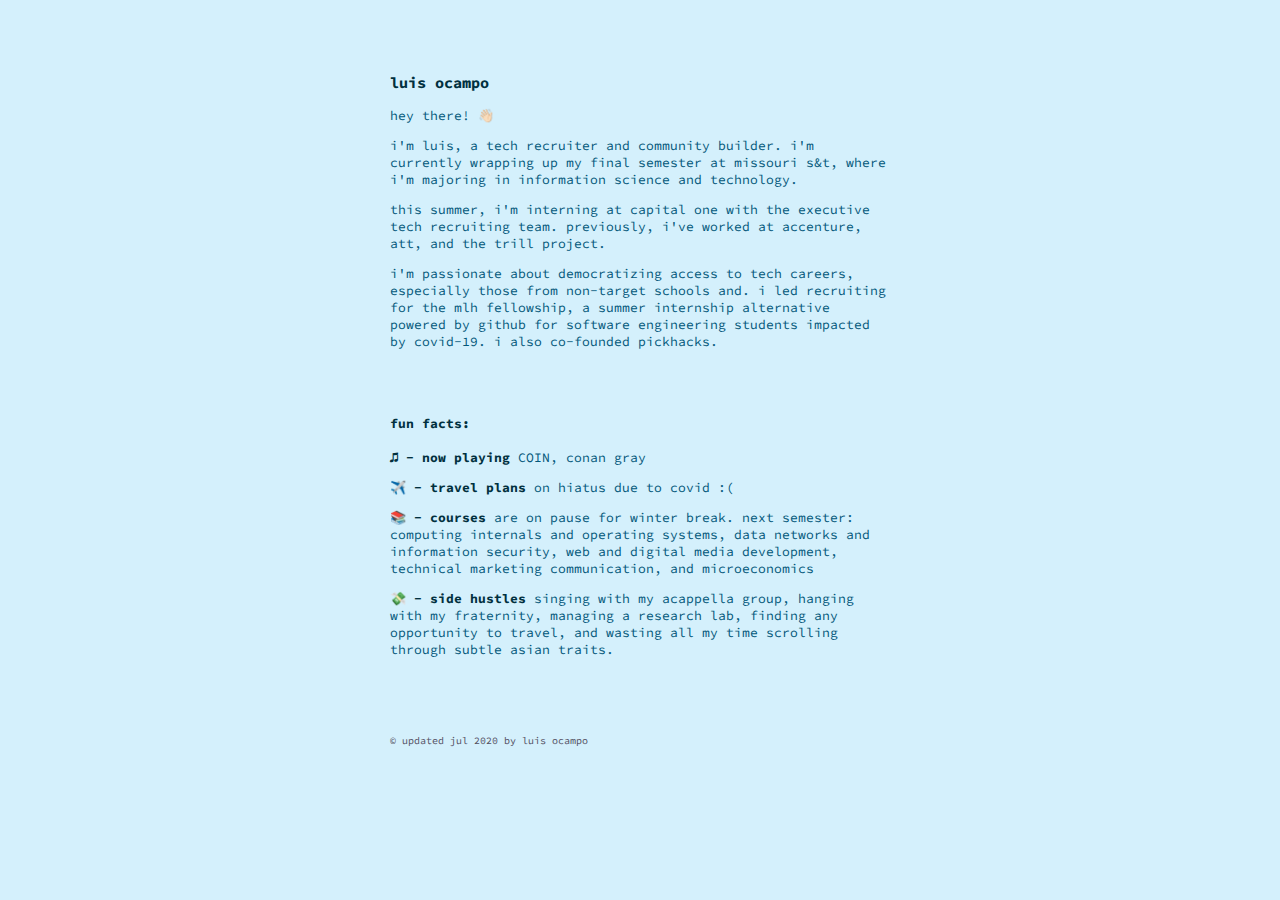
<file: index.html>
<!-- welcome to my website! :) -->
<!-- this website was inspired by kristen kwong's portfolio. gotta give credit! -->

<!DOCTYPE html>
<html lang="en">
<head>

	<!-- META -->
	<title>luis ocampo</title>
	<meta name="author" content="Luis Ocampo"/>
	<meta name="description" content="Luis Ocampo is a sophomore IS/IT student at Missouri S&T with interests in technology, business, and people." />
	<meta charset="utf-8"/>

	<!-- GOOGLE FONTS -->
	<link href="https://fonts.googleapis.com/css?family=Source+Code+Pro:400,600" rel="stylesheet">


	<!-- CSS -->
	<link rel="stylesheet" href="style.css">
</head>

<body>
	<div id="container">

	<h3>luis ocampo</h3>

	<p> hey there! 👋🏻 </p>

	<p> i'm luis, a tech recruiter and community builder. i'm currently wrapping up my final semester at missouri s&t, where i'm majoring in information science and technology.</p>

	<p> this summer, i'm interning at capital one with the executive tech recruiting team. previously, i've worked at accenture, att, and the trill project.</p>

	<p> i'm passionate about democratizing access to tech careers, especially those from non-target schools and. i led recruiting for the mlh fellowship, a summer internship alternative powered by github for software engineering students impacted by covid-19. i also co-founded pickhacks. </p>

	<br> <br>

	<h4> fun facts:</h4>

	<p> <b> 🎶 - now playing </b> COIN, conan gray </p>

	<p> <b> ✈️ - travel plans </b> on hiatus due to covid :( </p>

	<p> <b> 📚 - courses </b> are on pause for winter break. next semester: computing internals and operating systems, data networks and information security,  web and digital media development, technical marketing communication, and microeconomics </p>

	<p> <b> 💸 - side hustles </b> singing with my acappella group, hanging with my fraternity, managing a research lab, finding any opportunity to travel, and wasting all my time scrolling through subtle asian traits.</p>



	<div class="tiny">
				<br>
				© updated jul 2020 by luis ocampo
			</div>
</div>

</body>
</html>
</file>
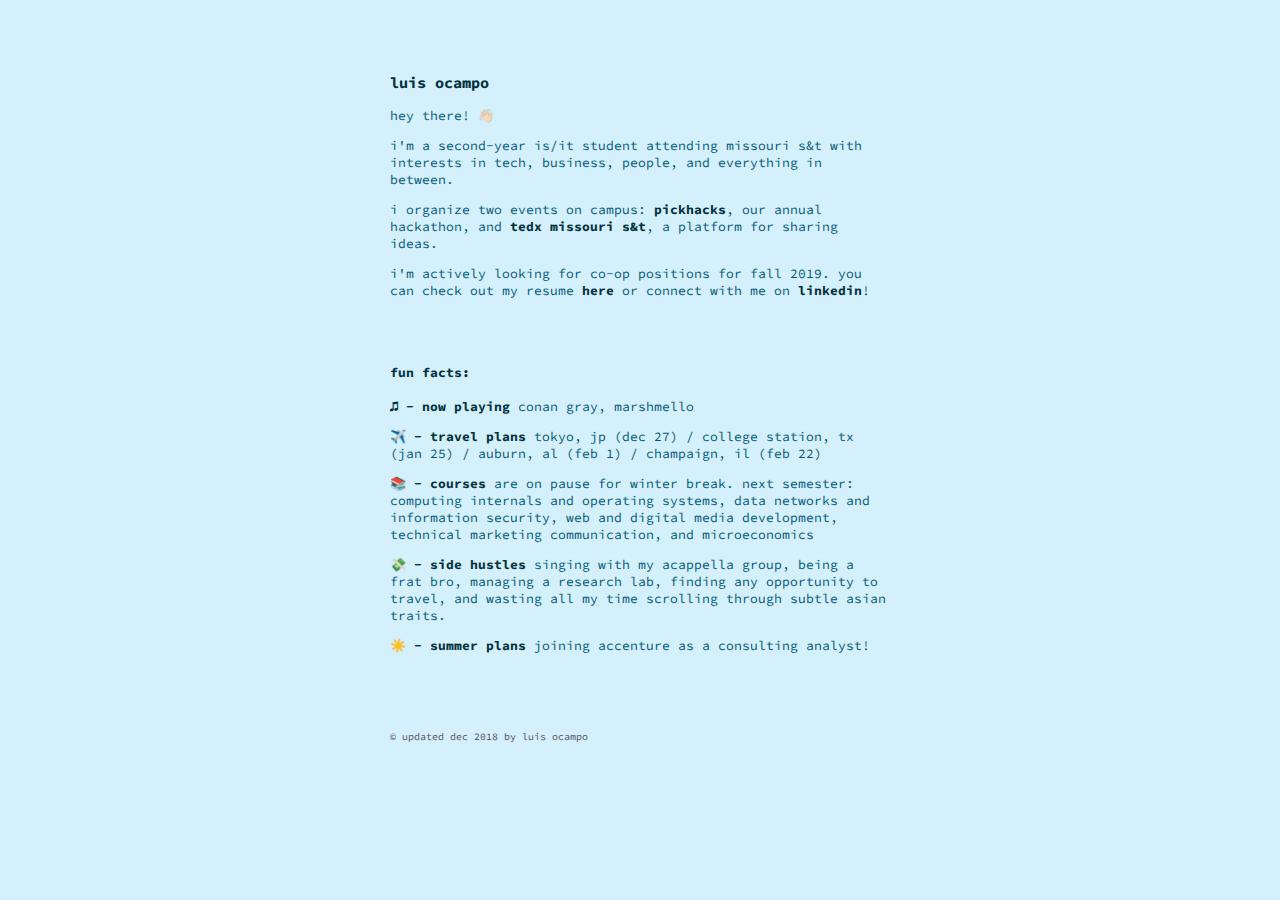
<file: website/index.html>
<!-- welcome to my website! :) -->
<!-- this website was inspired by kristen kwong's portfolio. gotta give credit! -->

<!DOCTYPE html>
<html lang="en">
<head>

	<!-- META -->
	<title>luis ocampo</title>
	<meta name="author" content="Luis Ocampo"/>
	<meta name="description" content="Luis Ocampo is a sophomore IS/IT student at Missouri S&T with interests in technology, business, and people." />
	<meta charset="utf-8"/>

	<!-- GOOGLE FONTS -->
	<link href="https://fonts.googleapis.com/css?family=Source+Code+Pro:400,600" rel="stylesheet">


	<!-- CSS -->
	<link rel="stylesheet" href="style.css">
</head>

<body>
	<div id="container">

	<h3>luis ocampo</h3>

	<p> hey there! 👋🏻 </p>

	<p> i'm a second-year is/it student attending missouri s&t with interests in tech, business, people, and everything in between. </p>

	<p> i organize two events on campus: <a href="https://www.pickhacks.io" target="_blank">pickhacks</a>, our annual hackathon, and <a href="https://www.tedxmst.com/" target="_blank">tedx missouri s&t</a>, a platform for sharing ideas.</p>

	<p> i'm actively looking for co-op positions for fall 2019. you can check out my resume <a href="LuisOcampoResume2019.pdf" target="_blank">here</a> or connect with me on <a href="https://www.linkedin.com/in/luismocampo" target="_blank">linkedin</a>! </p>

	<br> <br>

	<h4> fun facts:</h4>

	<p> <b> 🎶 - now playing </b> conan gray, marshmello </p>

	<p> <b> ✈️ - travel plans </b> tokyo, jp (dec 27) / college station, tx (jan 25) / auburn, al (feb 1) / champaign, il (feb 22) </p>

	<p> <b> 📚 - courses </b> are on pause for winter break. next semester: computing internals and operating systems, data networks and information security,  web and digital media development, technical marketing communication, and microeconomics </p>

	<p> <b> 💸 - side hustles </b> singing with my acappella group, being a frat bro, managing a research lab, finding any opportunity to travel, and wasting all my time scrolling through subtle asian traits.</p>

	<p> <b> ☀️ - summer plans </b> joining accenture as a consulting analyst! 



	<div class="tiny">
				<br>
				© updated dec 2018 by luis ocampo
			</div>
</div>

</body>
</html>
</file>
<file: style.css>
body {
	background-color: #d4f0fc;
	font-family: 'Source Code Pro', monospace;
	color: #02577a;
	font-size: 13px;
}

b, h3, h4 {
	color: #01303f
}

a {
	color: #01303f;
	font-weight: bold;
	text-decoration: none;
	-webkit-transition: background 0.5s; /* safari */
	transition: background 0.5s;
}

a:hover {
	background-color: #89d6fb;
	-webkit-transition: background 0.5s; /* safari */
	transition: background 0.5s;
}

::selection {
	background: #89d6fb;
}

#container {
	padding-top: 50px;
	margin: 0 auto;
	max-width: 500px;
	padding-left: 30px;
	padding-right: 30px;
}

.links {
	padding-top: 20px;
	font-size: 12px;
}

.tiny b {
	color: #44404f;
}

.tiny {
	color: #514d5e;
	padding-top: 50px;
	font-size: 10px;
}
</file>
<file: website/style.css>
body {
	background-color: #d4f0fc;
	font-family: 'Source Code Pro', monospace;
	color: #02577a;
	font-size: 13px;
}

b, h3, h4 {
	color: #01303f
}

a {
	color: #01303f;
	font-weight: bold;
	text-decoration: none;
	-webkit-transition: background 0.5s; /* safari */
	transition: background 0.5s;
}

a:hover {
	background-color: #89d6fb;
	-webkit-transition: background 0.5s; /* safari */
	transition: background 0.5s;
}

::selection {
	background: #89d6fb;
}

#container {
	padding-top: 50px;
	margin: 0 auto;
	max-width: 500px;
	padding-left: 30px;
	padding-right: 30px;
}

.links {
	padding-top: 20px;
	font-size: 12px;
}

.tiny b {
	color: #44404f;
}

.tiny {
	color: #514d5e;
	padding-top: 50px;
	font-size: 10px;
}
</file>
